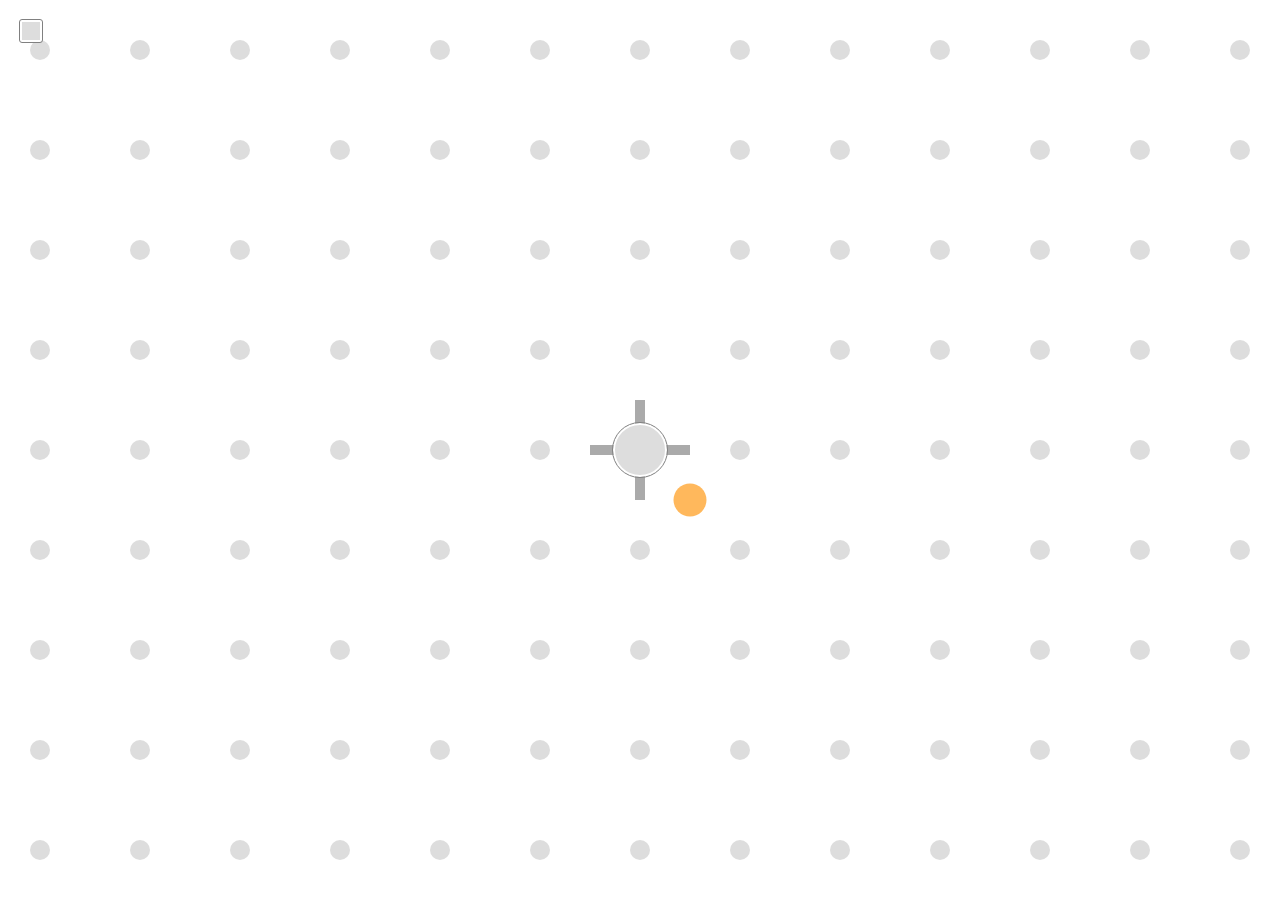
<file: UI/index.html>
<!DOCTYPE html>
<html lang="en">
  <head>
  <!-- Meta -->
    <meta charset="UTF-8">
    <meta name="viewport" content="width=device-width, initial-scale=1.0">
    <meta http-equiv="X-UA-Compatible" content="ie=edge">
    <!-- Cache -->
    <meta http-equiv="Cache-Control" content="no-cache, no-store, must-revalidate"/>
    <meta http-equiv="Pragma" content="no-cache"/>
    <meta http-equiv="Expires" content="0"/>
  <!-- Title & Icon -->
    <title>wire</title>
    <link rel="icon" href="./favicon.ico" type="image/x-icon">
  <!-- CSS -->
    <link rel="stylesheet" href="./style.css">
    <link rel="stylesheet" href="./TransformableElement/TransformableElement.css">
    <link rel="stylesheet" href="./Cursor/Cursor.css">
    <link rel="stylesheet" href="./Canvas2D/Canvas2D.css">
    <link rel="stylesheet" href="./ElectricComponent/ElectricComponent.css">
    <link rel="stylesheet" href="./ElectricComponent/Components/Resistor/Resistor.css">
    <link rel="stylesheet" href="./Button/Button.css">
    <link rel="stylesheet" href="./RadialMenu/RadialMenu.css">
  <!-- JS -->
    <script src="Cursor/Cursor.js" type="module"></script>
    <script src="Canvas2D/Canvas2D.js" type="module"></script>
    <script src="ElectricComponent/Components/Resistor/Resistor.js" type="module"></script>
    <script src="Button/Button.js" type="module"></script>
    <script src="RadialMenu/RadialMenu.js" type="module"></script>
  </head>
  <body>
    <main>
        <canvas-2d id='workspace2d' style='--scale: 100'>
          <wire-cursor></wire-cursor>
        </canvas-2d>
        <ui>
          <wire-button id="activeComponent" style='--size: 40px;' switch></wire-button>
          <radial-menu id='componentMenu'></radial-menu>
        </ui>
    </main>
	<script src="index.js" type='module'></script>
  </body>
</html>
</file>
<file: UI/style.css>
html, body, main {
  margin: 0;
  height: 100%;
  overflow: hidden;
}
#workspace2d {
  --background: url('../rsrc/gridCell2D.svg')
}
ui {
  position: absolute;
  left: 0;
  top: 0;
  width: 100%;
  height: 100%;
  padding: 20px;
  box-sizing: border-box;
  pointer-events: none;

  & * {
    pointer-events: all;
  }
}
</file>
<file: UI/TransformableElement/TransformableElement.css>
.transformable {
  --x: 0;
  --y: 0;
  --scale: 1;
  translate: calc(var(--x, 0)*1px) calc(var(--y, 0)*1px);
  scale: var(--scale, 1);
}
</file>
<file: UI/Cursor/Cursor.css>
wire-cursor {
  --scale: .33 !important;
  width: 1px;
  aspect-ratio: 1;
  background-color: rgb(255, 184, 92);
  display: block;
  position: absolute;
  border-radius: 50%;
  transition: translate .15s ease-in-out;
  pointer-events: none;
}
</file>
<file: UI/Canvas2D/Canvas2D.css>
canvas-2d {
  display: flex;
  justify-content: center;
  align-items: center;
  width: 100%;
  height: 100%;
  > canvas {
    position: absolute;
    width: 100%;
    height: 100%;
    translate: calc(-1px*var(--x, 0)/var(--scale, 1)) calc(-1px*var(--y, 0)/var(--scale, 1));
    scale: calc(1/var(--scale, 1));
    background: var(--background);
    background-size: calc(var(--scale, 1)*1px);
    background-position: calc(50% + var(--x, 0)*1px) calc(50% + var(--y, 0)*1px);
    pointer-events: none;
  }
}
</file>
<file: UI/ElectricComponent/ElectricComponent.css>
.component {
  --rotation: 0deg;

  display: block;
  position: absolute;
  rotate: var(--rotation, 0deg);
  transform-origin: 0 50%;
  translate: calc(var(--x, 0)*1px + 0.5px) calc(var(--y, 0)*1px);
}
</file>
<file: UI/ElectricComponent/Components/Resistor/Resistor.css>
resistor-component {
  position: absolute;
  background: url('../../../rsrc/Resistor.svg');
  width: 1px;
  height: 1px;
  display: block;
  background-size: contain;
  background-repeat: no-repeat;
}
</file>
<file: UI/Button/Button.css>
wire-button {
  --SIZE: 18px;
  display: block;
  width: var(--SIZE, 18px);
  height: var(--SIZE, 18px);
  background: #ddd;
  border-radius: 2px;
  outline: 1px grey solid;
  border: 2px white solid;

  &[on] {
    background-color: red;
  }
  &:hover {
    scale: 1.1;
  }
}
</file>
<file: UI/RadialMenu/RadialMenu.css>
radial-menu {
  width: fit-content;
  height: fit-content;
  position: absolute;
  top: 50%;
  left: 50%;
  transform: translate(-50%, -50%);
  display: flex;
  align-items: center;
  justify-content: center;

  & > wire-button.center {
    --SIZE: 50px;
    border-radius: 50%;
  }
}
</file>
